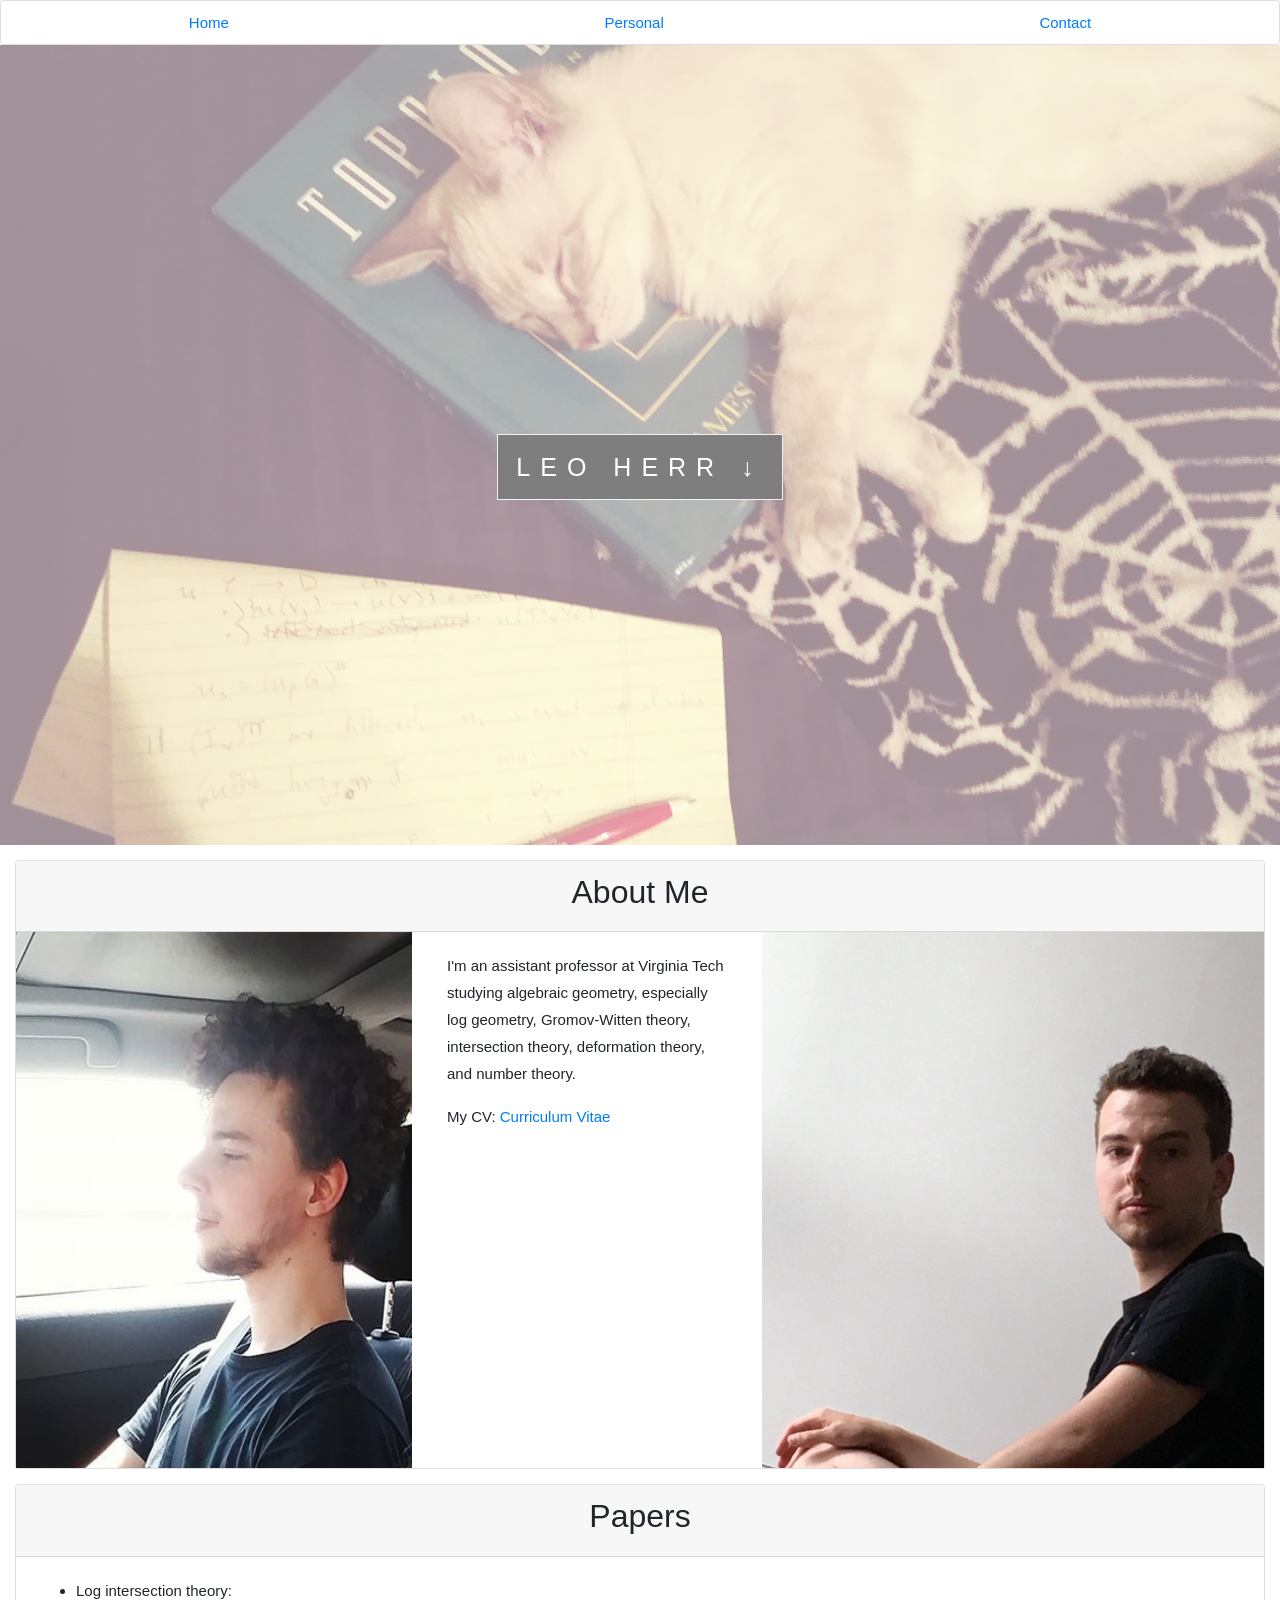
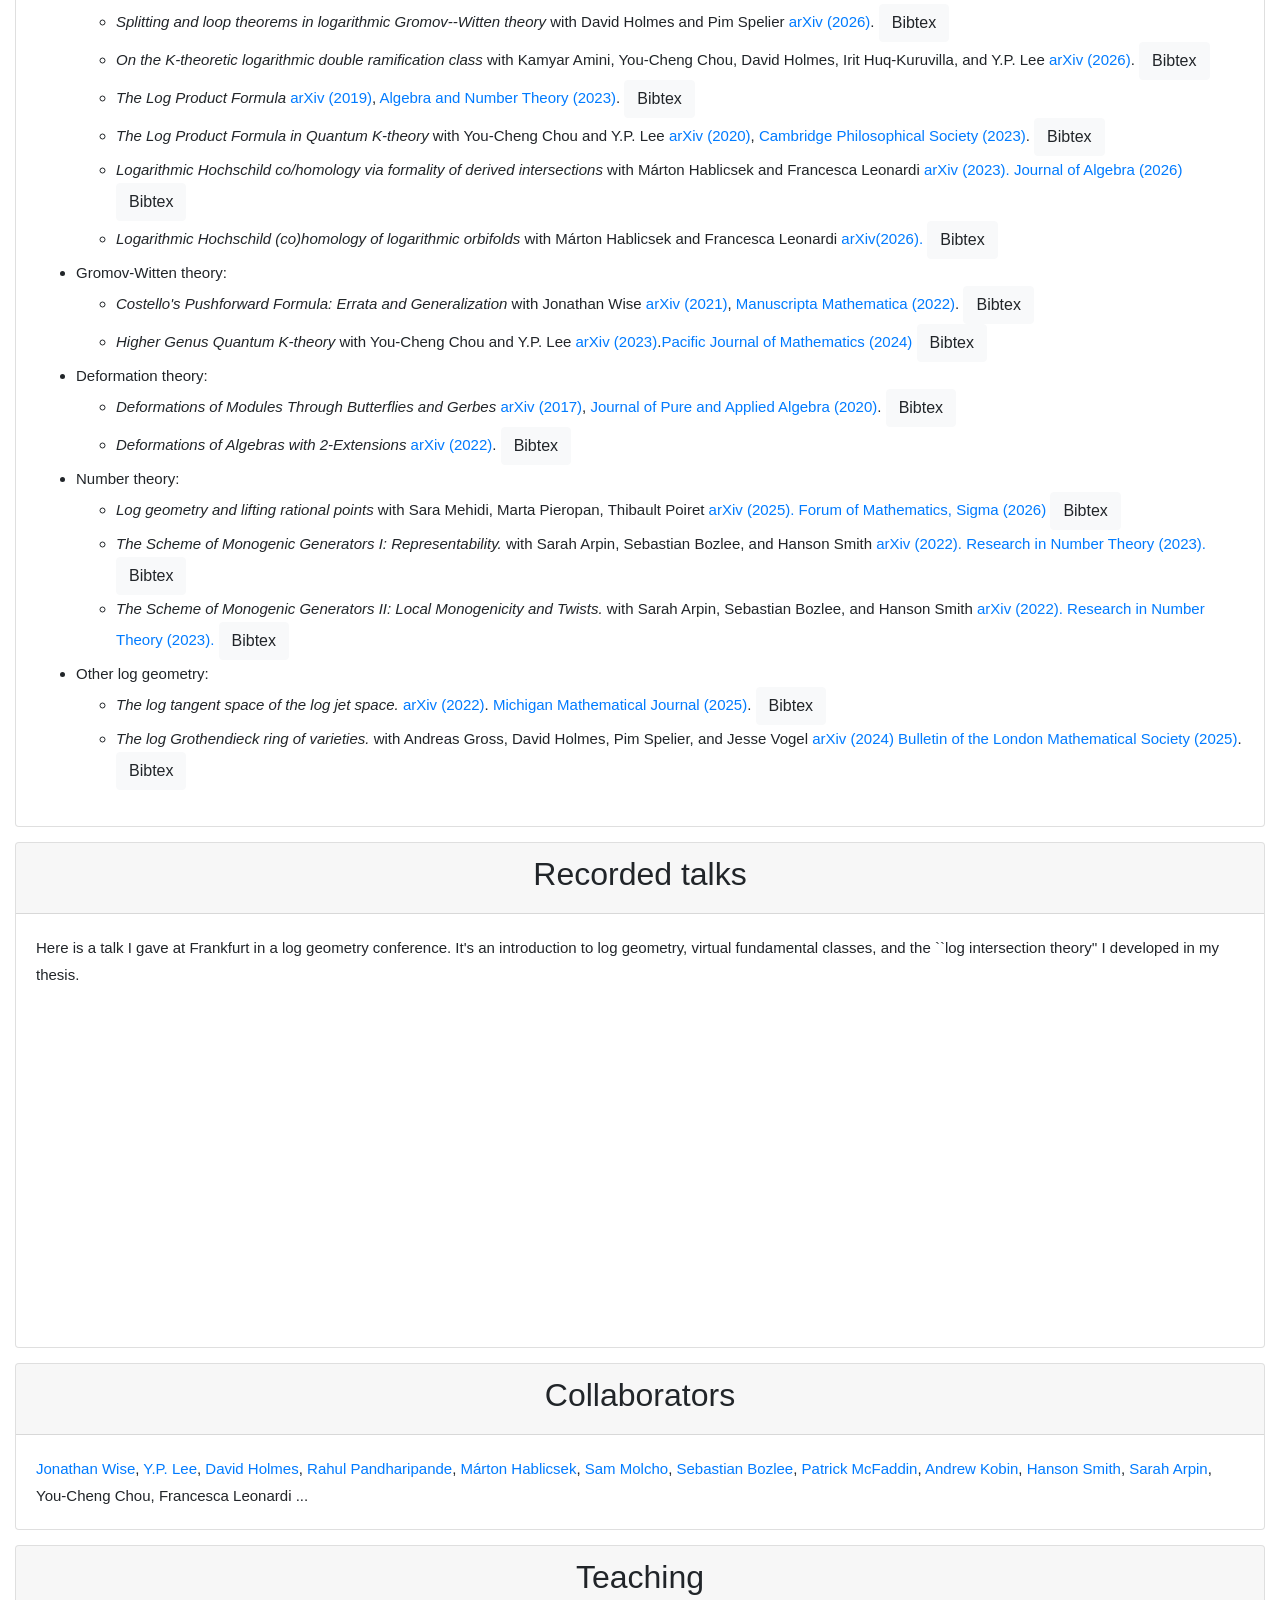
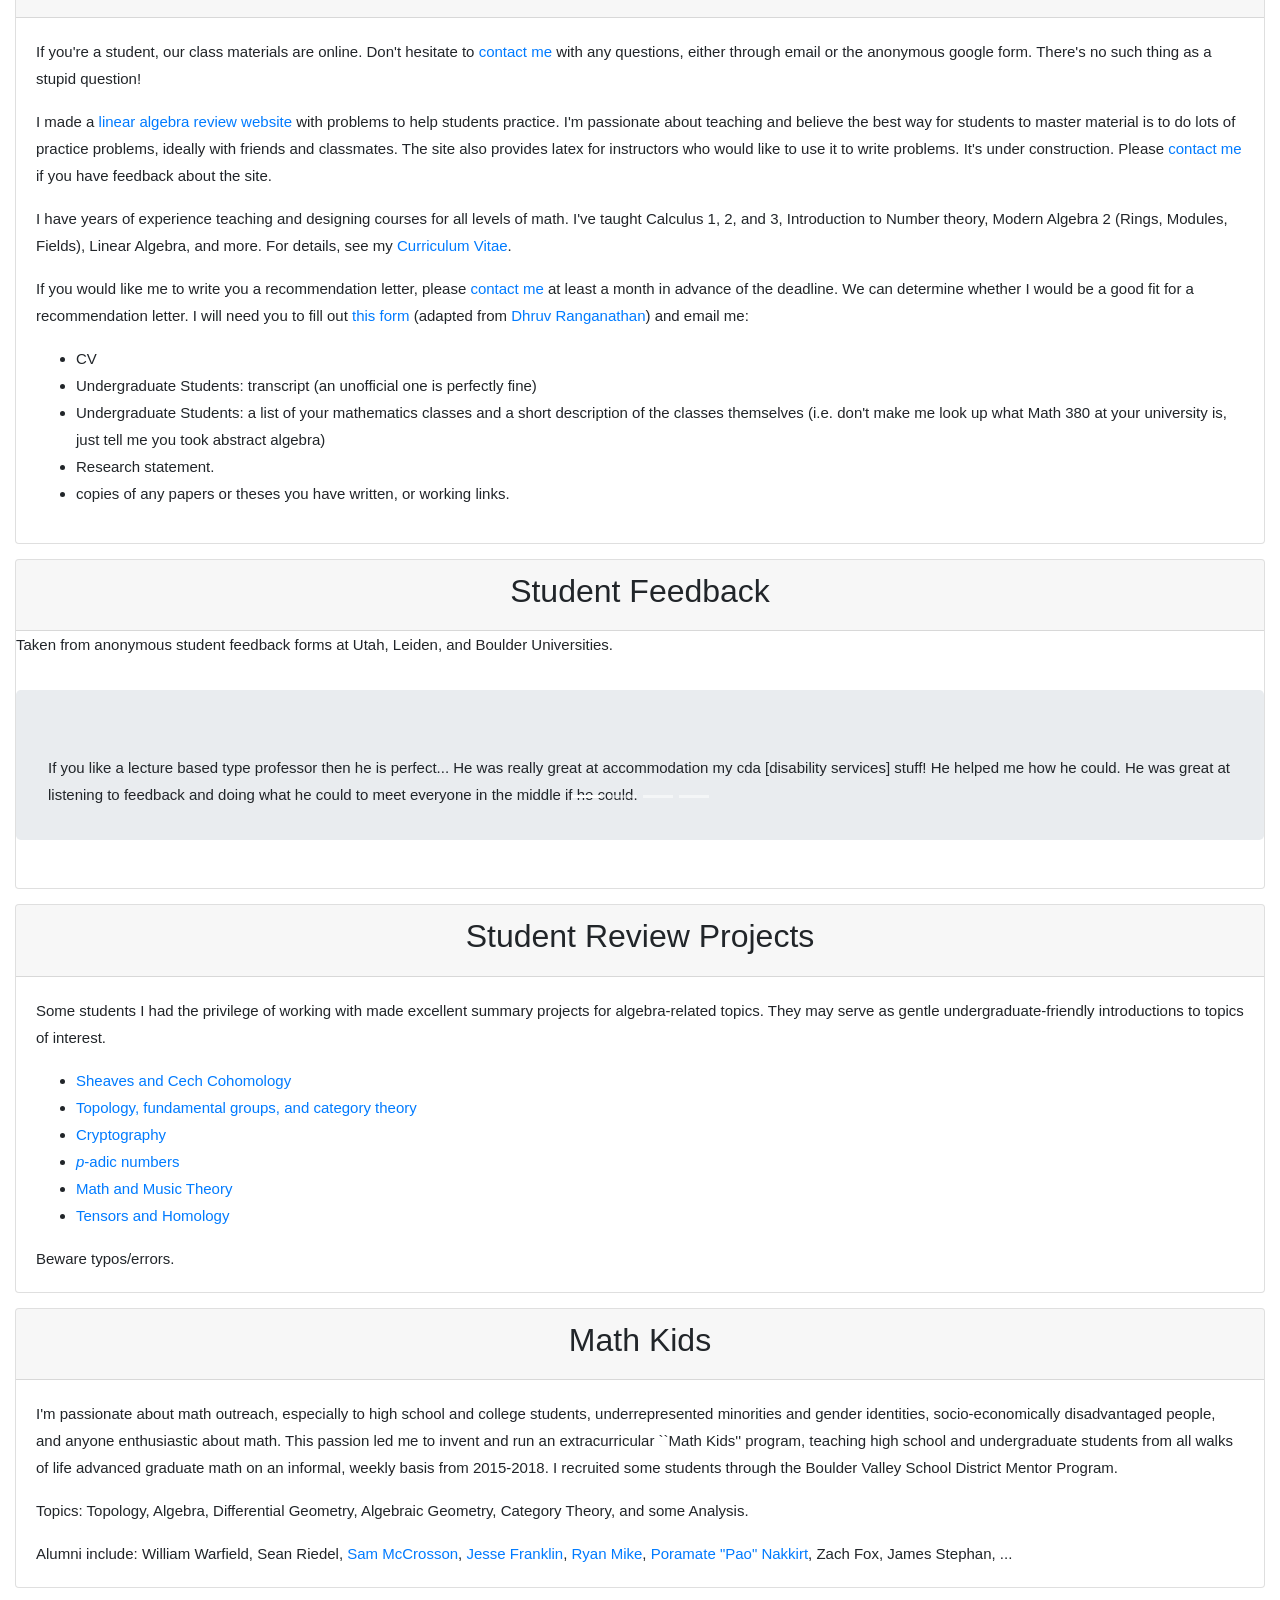
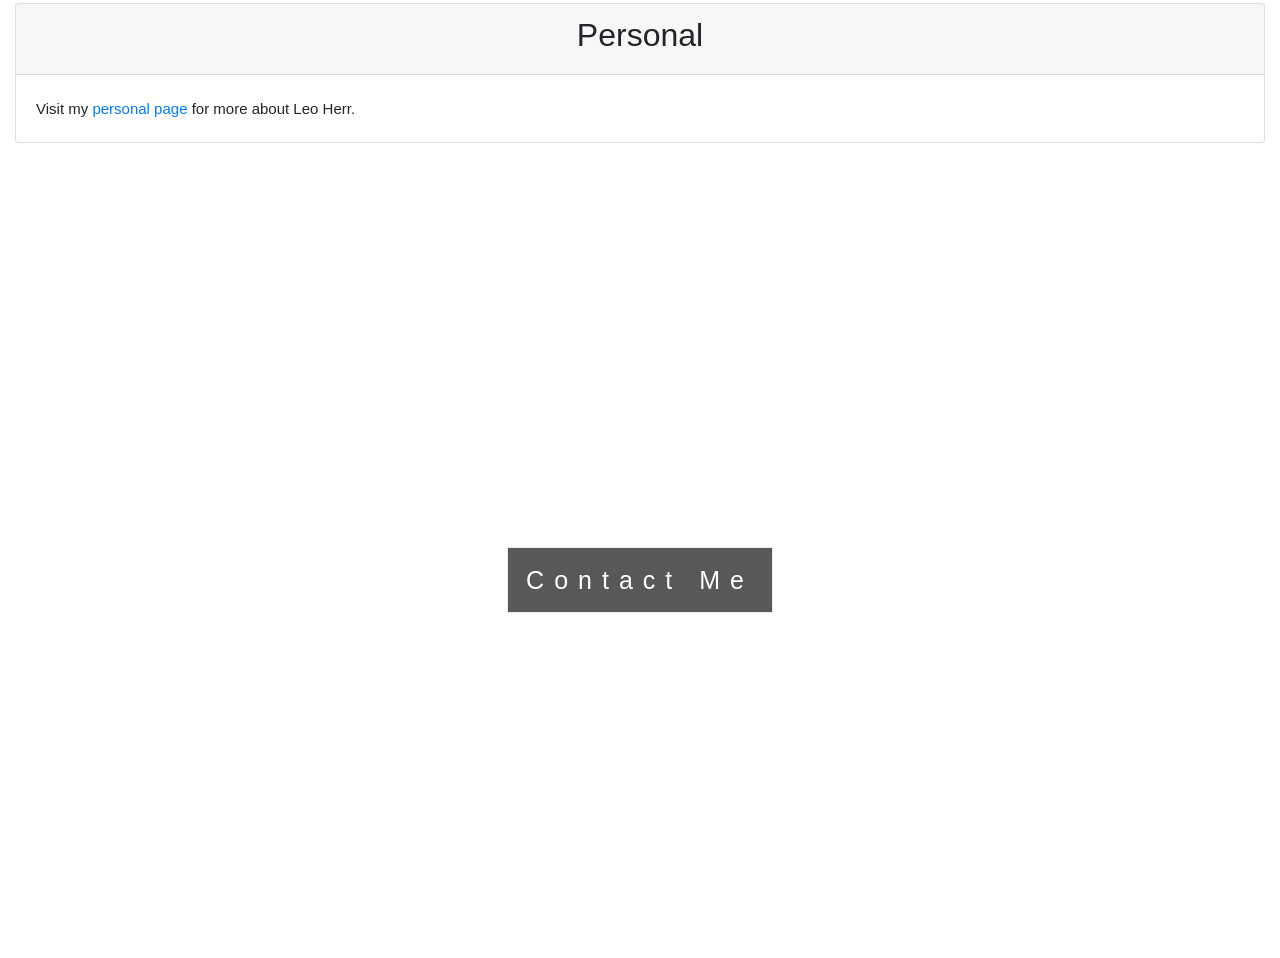
<file: index.html>
<!DOCTYPE html>
<html lang="en">
<head>
  <meta charset="utf-8">
  <meta name="viewport" content="width=device-width, initial-scale=1">
  <link rel="icon" href="data:image/svg+xml,<svg xmlns=%22http://www.w3.org/2000/svg%22 viewBox=%220 0 100 100%22><text y=%22.9em%22 font-size=%2290%22>&#x2115;</text></svg>">
  <link rel="stylesheet" href="https://maxcdn.bootstrapcdn.com/bootstrap/4.5.2/css/bootstrap.min.css">
  <script src="https://ajax.googleapis.com/ajax/libs/jquery/3.5.1/jquery.min.js"></script>
  <script src="https://cdnjs.cloudflare.com/ajax/libs/popper.js/1.16.0/umd/popper.min.js"></script>
  <script src="https://maxcdn.bootstrapcdn.com/bootstrap/4.5.2/js/bootstrap.min.js"></script>
  <link href="static/css/index.css" rel="stylesheet" type="text/css">
  
  <title>Home</title>
  <meta name="description" content="Home page of mathematician Leo Herr. Read about Leo's research and teaching or find easy ways to contact him.">
  <meta name="google-site-verification" content="od4n45Oozzlr8J4zWykw-f2-GGjbRMeCpTxCmH34zIw">
  <style>html { font-size: 100%; }</style>
</head>
<body>
  <div class="card sticky-top">
    <ul class="nav justify-content-center nav-fill">
      <li class="nav-item"><a class="nav-link active" href="index.html">Home</a></li>
      <li class="nav-item"><a class="nav-link" href="personal.html">Personal</a></li>
      <li class="nav-item"><a class="nav-link" href="contact.html">Contact</a></li>
    </ul>
  </div>
<div class="bgimg-1">
    <!--Scroll down and click-->
    <div class="caption">
    <span class="border" style="font-size:25px; color: white; opacity: 1.0;">LEO HERR &darr;</span>
    </div>
  </div>



<!-- Container (About Section) -->
<div class="w3-content w3-container w3-padding-64" id="about">

    



    <div class="card" id="aboutme">
        <div class="card-header">
            <h2>About Me</h2>
        </div>
        <div class="row">
            <img class="col-md-4" src="static/img/me_profile_in_car.jpg"/>
            <div class="card-body col-md-3">
                <p>I'm an assistant professor at Virginia Tech studying algebraic geometry,
                especially log geometry, Gromov-Witten theory, intersection theory, deformation theory, and number theory. </p>
                My CV:
                <a href="static/pdf/curriculum_vitae.pdf">Curriculum Vitae</a>
            </div>
            <img class="col-md-5" src="static/img/serious_pic.jpeg"/>
        </div>
    </div>


    <div class="card" id="researchpublications">
        <div class="card-header">
            <h2>Papers</h2>
        </div>
        <div class="card-body">
            <ul>
        <!--
            To add Bibtex button, copy bibtex code, come up with a new id, then add bibtex code to index.js file
        -->
                
                <li> Log intersection theory:
                    <ul>
                        <li>
                            <i>Splitting and loop theorems in logarithmic Gromov--Witten theory</i> with David Holmes and Pim Spelier <a href="https://arxiv.org/abs/2608.24718"> arXiv (2026)</a>. 
                            <button id="logcohft" type="button" class="btn btn-light" onclick="copyClipboard(this.id)">Bibtex</button>
                        </li>
                        <li>
                            <i>On the K-theoretic logarithmic double ramification class</i> with Kamyar Amini, You-Cheng Chou, David Holmes, Irit Huq-Kuruvilla, and Y.P. Lee <a href="https://arxiv.org/abs/2607.13376"> arXiv (2026)</a>. 
                            <button id="logdrkthy" type="button" class="btn btn-light" onclick="copyClipboard(this.id)">Bibtex</button>
                        </li>
                        <li><i>The Log Product Formula</i> <a href="https://arxiv.org/abs/1908.04936">arXiv (2019)</a>, <a href="https://msp.org/ant/2023/17-7/p02.xhtml">Algebra and Number Theory (2023)</a>.
                        <button id="logprodfmla" type="button" class="btn btn-light" onclick="copyClipboard(this.id)">Bibtex</button>
                        </li>

                        <li><i>The Log Product Formula in Quantum K-theory</i> with You-Cheng Chou and Y.P. Lee <a href = "https://arxiv.org/abs/2012.09379">arXiv (2020)</a>, <a href="https://www.cambridge.org/core/journals/mathematical-proceedings-of-the-cambridge-philosophical-society/article/abs/log-product-formula-in-quantum-ktheory/799DAE6C2CA98CD80D6782DBB6D5A0A4#">Cambridge Philosophical Society (2023)</a>.
                        <button id="logprodfmlaqkthy" type="button" class="btn btn-light" onclick="copyClipboard(this.id)">Bibtex</button>
                        </li>
                        <li>
                            <i>Logarithmic Hochschild co/homology via formality of derived intersections</i> with Márton Hablicsek and Francesca Leonardi <a href="https://arxiv.org/abs/2308.09447">arXiv (2023).</a> <a href="https://www.sciencedirect.com/science/article/pii/S0021869325004703">Journal of Algebra (2026)</a>
                            <button id="loghochschild" type="button" class="btn btn-light" onclick="copyClipboard(this.id)">Bibtex</button>
                        </li>
                        <li>
                            <i>Logarithmic Hochschild (co)homology of logarithmic orbifolds</i> with Márton Hablicsek and Francesca Leonardi <a href="https://arxiv.org/abs/2604.12983">arXiv(2026).</a> <button id="logorbifoldlogHH" type="button" class="btn btn-light" onclick="copyClipboard(this.id)">Bibtex</button>
                        </li>
                    </ul>
                </li>
            
                <li> Gromov-Witten theory:
                    <ul>
                        <li><i>Costello's Pushforward Formula: Errata and Generalization</i> with Jonathan Wise <a href="https://arxiv.org/abs/2103.10348"> arXiv (2021)</a>, <a href="https://rdcu.be/cOwiF">Manuscripta Mathematica (2022)</a>.
                        <button id="costello" type="button" class="btn btn-light" onclick="copyClipboard(this.id)">Bibtex</button>
                        </li>
                        <li><i>Higher Genus Quantum K-theory</i> with You-Cheng Chou and Y.P. Lee <a href="https://arxiv.org/abs/2305.10137"> arXiv (2023)</a>.<a href="https://msp.org/pjm/2024/330-1/pjm-v330-n1-p04-p.pdf">Pacific Journal of Mathematics (2024) </a>
                        <button id="costellokthy" type="button" class="btn btn-light" onclick="copyClipboard(this.id)">Bibtex</button>
                        </li>
                    
                    </ul>
                </li>
            
                <li> Deformation theory:
                    <ul>
                        <li>
                        <i>Deformations of Modules Through Butterflies and Gerbes</i> <a href="https://arxiv.org/abs/1712.01384">arXiv (2017)</a>, <a href="https://www.sciencedirect.com/science/article/pii/S0022404919301288">Journal of Pure and Applied Algebra (2020)</a>.
                        
                        <button id="defmsmodules" type="button" class="btn btn-light" onclick="copyClipboard(this.id)">Bibtex</button>
                        </li>
                        <li>
                        <i>Deformations of Algebras with 2-Extensions</i> <a href="https://arxiv.org/abs/2204.12040">arXiv (2022)</a>.
                        <button id="defmsalgs" type="button" class="btn btn-light" onclick="copyClipboard(this.id)">Bibtex</button>
                        </li>
                    </ul>

                <li>
                    Number theory:
                    <ul>
                        <li>
                            <i>Log geometry and lifting rational points</i> with Sara Mehidi, Marta Pieropan, Thibault Poiret <a href="https://arxiv.org/abs/2509.12167">arXiv (2025).</a>
                            <a href="https://doi.org/10.1017/fms.2026.10275">Forum of Mathematics, Sigma (2026)</a>
                            <button id="logrationalpoints" type="button" class="btn btn-light" onclick="copyClipboard(this.id)">Bibtex</button>
                        </li>
                        <li>
                            <i>The Scheme of Monogenic Generators I: Representability.</i> with Sarah Arpin, Sebastian Bozlee, and Hanson Smith <a href="https://arxiv.org/abs/2108.07185">arXiv (2022).</a>
                            <a href="https://link.springer.com/article/10.1007/s40993-022-00419-5">
                            Research in Number Theory (2023). 
                            </a>
                            <button id="monogen1" type="button" class="btn btn-light" onclick="copyClipboard(this.id)">Bibtex</button>
                        </li>
                        <li>
                            <i>The Scheme of Monogenic Generators II: Local Monogenicity and Twists.</i> with Sarah Arpin, Sebastian Bozlee, and Hanson Smith <a href="https://arxiv.org/abs/2205.04620">arXiv (2022).</a>
                            <a href="https://link.springer.com/article/10.1007/s40993-023-00449-7">
                            Research in Number Theory (2023).
                            </a>
                            <button id="monogen2" type="button" class="btn btn-light" onclick="copyClipboard(this.id)">Bibtex</button>
                        </li>
                    </ul>
                </li>

                
                <li>
                    Other log geometry:
                    <ul>
                        <li>
                            <i>The log tangent space of the log jet space.</i> <a href="https://arxiv.org/abs/2210.08505">arXiv (2022)</a>. <a href="https://doi.org/10.1307/mmj/20226328">Michigan Mathematical Journal (2025)</a>. 
                            <button id="logjets" type="button" class="btn btn-light" onclick="copyClipboard(this.id)">Bibtex</button>
                        </li>

                        <li>
                            <i>The log Grothendieck ring of varieties.</i> with Andreas Gross, David Holmes, Pim Spelier, and Jesse Vogel <a href="https://arxiv.org/abs/2412.07715">arXiv (2024)</a> <a href="https://londmathsoc.onlinelibrary.wiley.com/doi/10.1112/blms.70204">Bulletin of the London Mathematical Society (2025)</a>. 
                            <button id="loggrothendieck" type="button" class="btn btn-light" onclick="copyClipboard(this.id)">Bibtex</button>
                        </li>
                    </ul>
                </li>


            </ul>   
        </div>


    </div>

    <div class="card" id="researchtalks">
        <div class="card-header">
            <h2>Recorded talks</h2>
        </div>
        <div class="card-body">
            <p>Here is a talk I gave at Frankfurt in a log geometry conference. It's an introduction to log geometry, virtual fundamental classes, and the ``log intersection theory'' I developed in my thesis. </p>
            
            <iframe width="560" height="315" src="https://www.youtube.com/embed/Nevq28cR1Qw" title="YouTube video player" frameborder="0" allow="accelerometer; autoplay; clipboard-write; encrypted-media; gyroscope; picture-in-picture; web-share" allowfullscreen></iframe>
        </div>
    </div>


    <div class="card">
        <div class="card-header">
            <h2>Collaborators</h2>
        </div>
        <div class="card-body">
            <a href="http://math.colorado.edu/~jonathan.wise/">Jonathan Wise</a>,
            <a href="https://www.math.utah.edu/~yplee/">Y.P. Lee</a>,
            <a href="http://www.davidholmes.nl/">David Holmes</a>, 
            <a href="https://people.math.ethz.ch/~rahul/">Rahul Pandharipande</a>,
            <a href="https://sites.google.com/site/mhablicsek/">Márton Hablicsek</a>,
            <a href="http://math.huji.ac.il/~samouilmolcho/">Sam Molcho</a>,
            <a href="https://math.colorado.edu/~sebo2151/">Sebastian Bozlee</a>,
            <a href="https://mcfaddin.github.io/">Patrick McFaddin</a>,
            <a href="https://www.andrewkobin.com/">Andrew Kobin</a>,
            <a href="https://www.hansonsmath.info/">Hanson Smith</a>,
            <a href="https://sites.google.com/view/saraharpin">Sarah Arpin</a>,
            <a>You-Cheng Chou</a>,
            <a>Francesca Leonardi</a>
            ...
            <!--
            <a href="https://www.math.utah.edu/~defernex/">Tommaso de Fernex</a>,
            <a href="https://sites.google.com/view/vaideheethatte">Vaidehee Thatte</a>,

            -->
        </div>
    </div>

    <div class="card" id="teaching">
        <div class="card-header">
            <h2>Teaching</h2>
        </div>
        <div class="card-body">
            <p class="card-text">If you're a student, our class materials are online. Don't hesitate to <a href="contact.html">contact me</a> with any questions, either 
                through email or the anonymous google form. There's no such thing as a stupid question! 
            </p>

            <p class="card-text">
                I made a <a href="http://www.endlesslinearalgebra.com/">linear algebra review website</a> with problems to help students practice. I'm passionate about teaching and believe 
                the best way for students to master material is to do lots of practice problems, ideally with friends and classmates. 
                The site also provides latex for instructors who would like to use it to write problems. 
                It's under construction. Please <a href="contact.html">contact me</a> if you have feedback about the site. 
            </p>


            <p class="card-text">
                I have years of experience teaching and designing courses for all levels of math. I've taught Calculus 1, 2, and 3, Introduction to Number theory,
                Modern Algebra 2 (Rings, Modules, Fields), Linear Algebra, and more. For details, see my <a href="static/pdf/curriculum_vitae.pdf">Curriculum Vitae</a>.
            </p>
            <p class="card-text">
                If you would like me to write you a recommendation letter, please <a href="contact.html">contact me</a> at least a month in advance of the deadline. We can determine whether I would be a good fit for a recommendation letter. 
                I will need you to fill out <a href="https://forms.gle/ojAAwSEpmRiNF8r37">this form</a> (adapted from <a href="https://www.dhruvrnathan.net/Letters-of-Recommendation">Dhruv Ranganathan</a>) and email me:
                <ul>
                    <li>CV</li>
                    <li>Undergraduate Students: transcript (an unofficial one is perfectly fine)</li>
                    <li>Undergraduate Students: a list of your mathematics classes and a short description of the classes themselves (i.e. don't make me look up what Math 380 at your university is, just tell me you took abstract algebra)</li>
                    <li>Research statement.</li>
                    <li>copies of any papers or theses you have written, or working links.</li>
                </ul>
                
            </p>
        </div>
    </div>


<div class="card">
    <div class="card-header">
        <h2>Student Feedback</h2>
    </div>
    <p class="card-text">
        Taken from anonymous student feedback forms at Utah, Leiden, and Boulder Universities. 
    </p>

    <p class="card-text">
        <div class="jumbotron" style="height: 10em;">
        <div id="carouselExampleIndicators" class="carousel slide" data-ride="carousel">
            <ol class="carousel-indicators">
            <li data-target="#carouselExampleIndicators" data-slide-to="0" class="active"></li>
            <li data-target="#carouselExampleIndicators" data-slide-to="1"></li>
            <li data-target="#carouselExampleIndicators" data-slide-to="2"></li>
            <li data-target="#carouselExampleIndicators" data-slide-to="3"></li>
            </ol>
            <div class="carousel-inner">
              <div class="carousel-item active">
                <p class="d-block w-100" alt="First slide">
                    If you like a lecture based type professor then he is perfect... He was really great at accommodation my cda [disability services] stuff! He helped me how
                    he could. He was great at listening to feedback and doing what he could to meet everyone in the middle if he could.
                </p>
              </div>
              <div class="carousel-item">
                <p class="d-block w-100" alt="Second slide">
                    Very passionate, really upped my interest for the course during the second half [which Leo taught]. Frequently gave insight into follow-up material and
                    talked about his research, which I really appreciate. Big fan :)
                    
                    <!--He's a capable instructor. He is excited about math, which is important. It's hard to learn when your professors are dull.-->
                    <br/>
                </p>
              </div>
              <div class="carousel-item">
                <p class="d-block w-100" alt="Third slide">
                    Prof. Leo Herr is clearly passionate about engaging his students. The lectures were well drawn out, he was always prepared and
                    seemed to have specific goals and strategies for each day of class. I would highly recommend taking a class from Dr. Herr. 
                </p>
              </div>

              
              <div class="carousel-item">
                <p class="d-block w-100" alt="Fourth slide">
                    This was a fun class. Your enthusiasm about the topic and teaching were visible and played a huge part of the overall success of
                    students in your class!
                    <br/>
                </p>
              </div>


            </div>
          </div>
        </div>
    </p>

</div>








    <div class="card" id="studentreviewprojects">
        <div class="card-header">
            <h2>Student Review Projects</h2>
        </div>

        <div class="card-body">
            <p class="card-text">
                Some students I had the privilege of working with made excellent summary projects for algebra-related topics. They may serve as gentle undergraduate-friendly introductions to topics of interest.
                
            </p>
            <p class="card-text">
                <ul>
                <li><a href="static/pdf/student_reviews/sheaves_cech.pdf">Sheaves and Cech Cohomology</a></li>
                <li><a href="static/pdf/student_reviews/topology_cats.pdf">Topology, fundamental groups, and category theory</a></li>
                <li><a href="static/pdf/student_reviews/crypto.pdf">Cryptography</a></li>
                <li><a href="static/pdf/student_reviews/p-adics.pdf"><i>p</i>-adic numbers</a></li>
                <li><a href="static/pdf/student_reviews/math_music.pdf">Math and Music Theory</a></li>
                <li><a href="static/pdf/student_reviews/tensors_homology.pdf">Tensors and Homology</a></li>
                </ul>
            </p>
            <p class="card-text">Beware typos/errors.</p>
        </div>

    </div>

    <div class="card" id="mathkids">
        <div class="card-header"><h2>Math Kids</h2></div>

        <div class="card-body">
            
            <p class="card-text">
                I'm passionate about math outreach, especially to high school and college students, underrepresented minorities and gender identities, 
                socio-economically disadvantaged people, and anyone enthusiastic about math. This passion led me to invent and run an extracurricular ``Math Kids'' program, 
                teaching high school and undergraduate students from all walks of life advanced graduate math on an informal, weekly basis from 2015-2018. 
                I recruited some students through the Boulder Valley School District Mentor Program. 
            </p>

            <p class="card-text">Topics: Topology, Algebra, Differential Geometry, Algebraic Geometry, Category Theory, and some Analysis.</p>

            <p class="card-text">Alumni include: William Warfield, Sean Riedel, <a href="https://math.montana.edu/directory/gtas.html">Sam McCrosson</a>, <a href="http://www.uvm.edu/~jfrankl2/">Jesse Franklin</a>, <a href="https://math.ucsd.edu/people/graduate-students/">Ryan Mike</a>, <a href="https://www.semanticscholar.org/author/Poramate-Nakkirt/1566595524">Poramate "Pao" Nakkirt</a>, Zach Fox, James Stephan, ...</p>
        
        </div>
    </div>


    <div class="card" id="personalwebsitelink">
        <div class="card-header"><h2>Personal</h2></div>
        <div class="card-body">
            <p class="card-text">Visit my <a href="personal.html">personal page</a> for more about Leo Herr.</p>
        </div>
    </div>

</div>


  

  
  
  <div class="bgimg-2">

    <div class="caption">
        <span class="border" style="font-size:25px;"><a href="contact.html" style="color: white">Contact Me</a></span>
        </div>
  </div>
  
  
 











  <script src="static/javascript/index.js"></script> <!-- Path: static\js\myScript.js -->

</body>
</html>
</file>
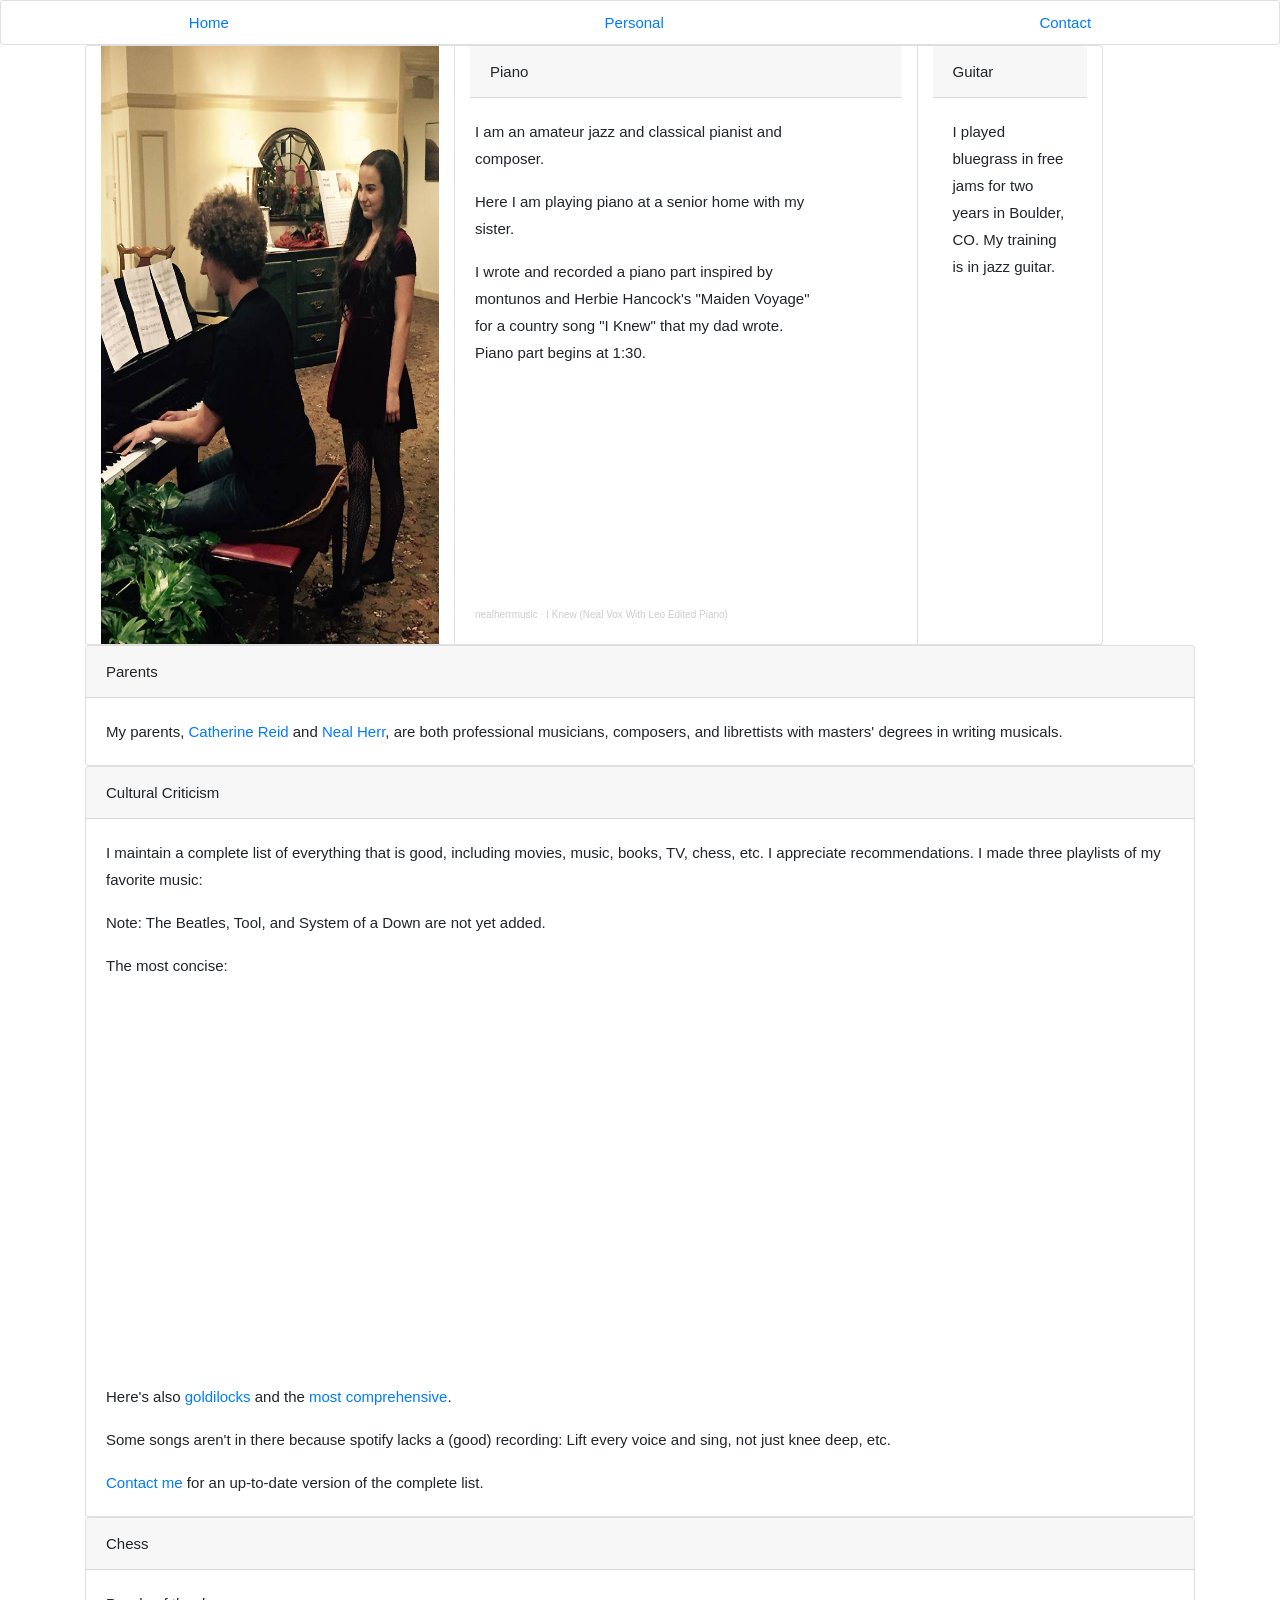
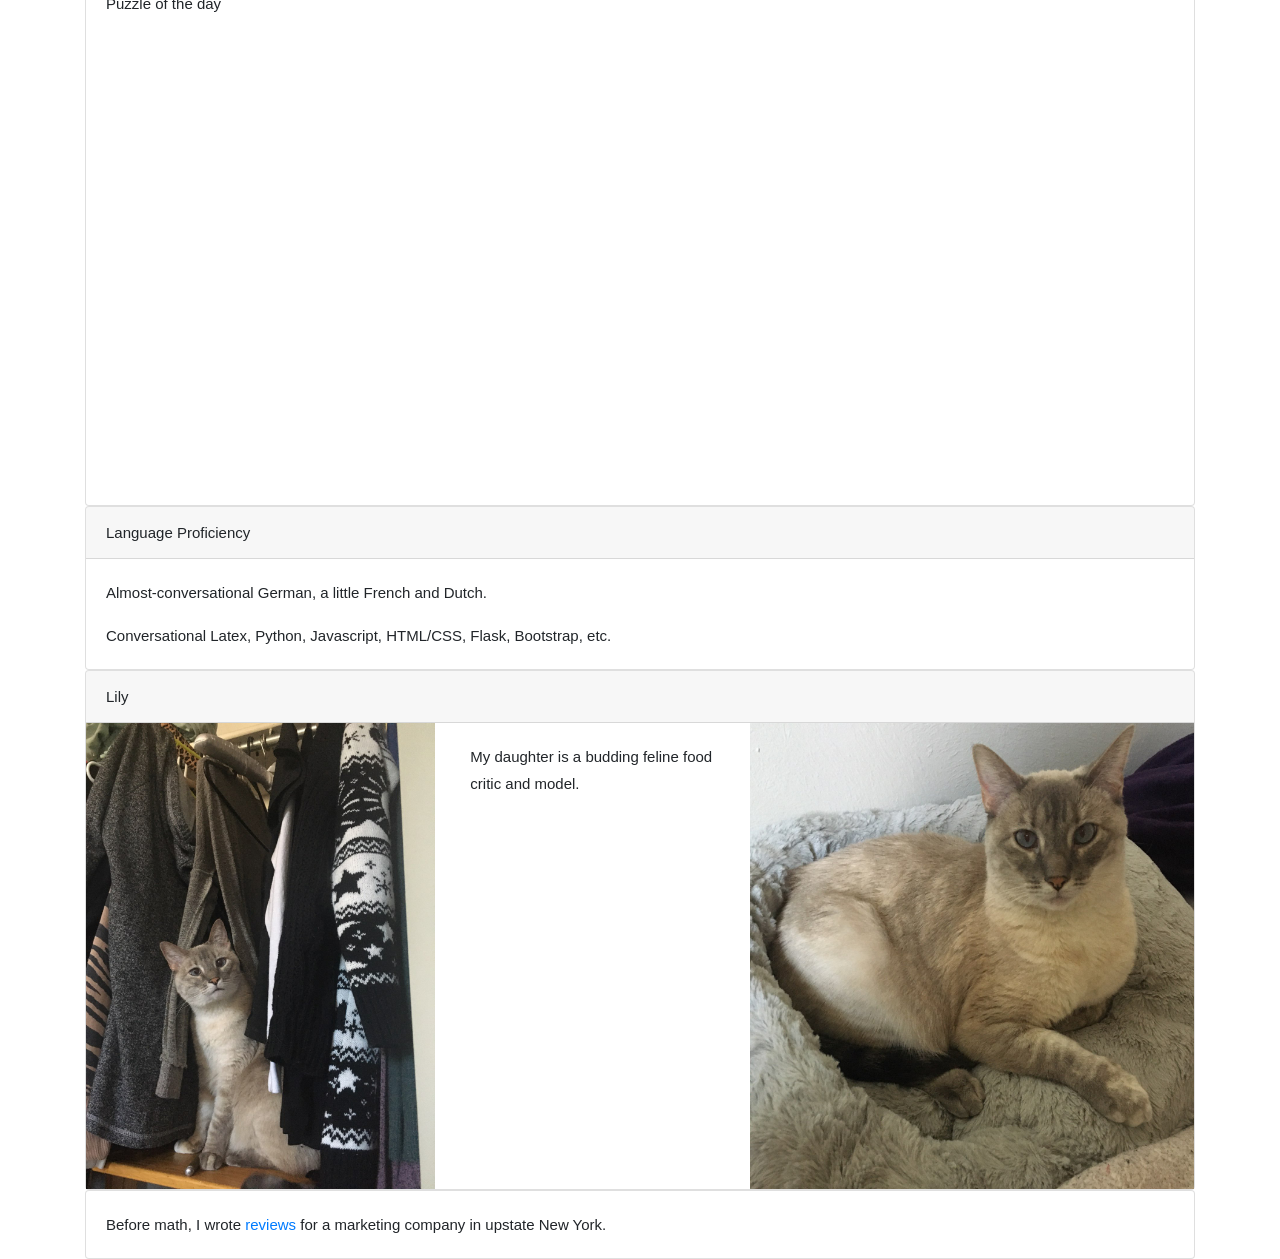
<file: personal.html>
<!DOCTYPE html>
<html lang="en">
<head>
  <meta charset="utf-8">
  <meta name="viewport" content="width=device-width, initial-scale=1">
  <link rel="icon" href="data:image/svg+xml,<svg xmlns=%22http://www.w3.org/2000/svg%22 viewBox=%220 0 100 100%22><text y=%22.9em%22 font-size=%2290%22>&#x2115;</text></svg>">
  <link rel="stylesheet" href="https://maxcdn.bootstrapcdn.com/bootstrap/4.5.2/css/bootstrap.min.css">
  <script src="https://ajax.googleapis.com/ajax/libs/jquery/3.5.1/jquery.min.js"></script>
  <script src="https://cdnjs.cloudflare.com/ajax/libs/popper.js/1.16.0/umd/popper.min.js"></script>
  <script src="https://maxcdn.bootstrapcdn.com/bootstrap/4.5.2/js/bootstrap.min.js"></script>
  <link href="static/css/index.css" rel="stylesheet" type="text/css">
  <link href="static/css/personal.css" rel="stylesheet" type="text/css">
  <title>Personal</title>
  <meta name="description" content="Personal page of Leo Herr. Read about his hobbies and listen to his music.">
  <meta name="google-site-verification" content="od4n45Oozzlr8J4zWykw-f2-GGjbRMeCpTxCmH34zIw">
  <style>html { font-size: 100%; }</style>
</head>
<body>
  <div class="card sticky-top">
    <ul class="nav justify-content-center nav-fill">
      <li class="nav-item"><a class="nav-link" href="index.html">Home</a></li>
      <li class="nav-item"><a class="nav-link active" href="personal.html">Personal</a></li>
      <li class="nav-item"><a class="nav-link" href="contact.html">Contact</a></li>
    </ul>
  </div>
<div class="container">
        
    <div class="card-group">
    <img class="card col-md-4" src="static/img/me_piano_lucy.jpg"/>
    
    
    <div class="card col-sm-5">
    
        <div class="card-header">Piano</div>
        <div class="row">
            <div class="card-body col-md-10">
                <p class="card-text">I am an amateur jazz and classical pianist and composer.</p>
    
                <p class="card-text">Here I am playing piano at a senior home with my sister. </p>
                <p>
                I wrote and recorded a piano part inspired by montunos and Herbie Hancock's "Maiden Voyage" for a country song "I Knew" that my dad wrote. Piano part begins at 1:30.
                <p>
                <iframe width="100%" height="200" scrolling="no" frameborder="no" allow="autoplay" src="https://w.soundcloud.com/player/?url=https%3A//api.soundcloud.com/tracks/1114789906&color=%23ff5500&auto_play=false&hide_related=false&show_comments=true&show_user=true&show_reposts=false&show_teaser=true&visual=true"></iframe><div style="font-size: 10px; color: #cccccc;line-break: anywhere;word-break: normal;overflow: hidden;white-space: nowrap;text-overflow: ellipsis; font-family: Interstate,Lucida Grande,Lucida Sans Unicode,Lucida Sans,Garuda,Verdana,Tahoma,sans-serif;font-weight: 100;"><a href="https://soundcloud.com/user-121849780" title="nealherrmusic" target="_blank" style="color: #cccccc; text-decoration: none;">nealherrmusic</a> · <a href="https://soundcloud.com/user-121849780/i-knew-neal-vox-with-leo-edited-piano" title="I Knew (Neal Vox With Leo Edited Piano)" target="_blank" style="color: #cccccc; text-decoration: none;">I Knew (Neal Vox With Leo Edited Piano)</a></div>
                
            </div>
        </div>
    </div>
    <div class="card col-sm-2">
        <div class="card-header">Guitar</div>
    
        <div class="card-body">
            <p class="card-text">I played bluegrass in free jams for two years in Boulder, CO. My training is in jazz guitar.</p>
        </div>
    </div>
    </div>
    
    <div class="card">
    <div class="card-header">Parents</div>
    
    <div class="card-body">
        My parents, <a href="http://www.reidmusic.org/">Catherine Reid</a> and <a href="http://www.nealsongs.com/">Neal Herr</a>,
        are both professional musicians, composers, and librettists with masters' degrees in writing musicals.
    
    </div>
    
    </div>
    
    
    
    <div class="card">
    <div class="card-header">Cultural Criticism</div>
    
    <div class="card-body">
        <p class="card-text">
            I maintain a complete list of everything that is good, including movies, music, books, TV, chess, etc. I appreciate recommendations. I made three playlists of my favorite music:
        </p>
        <p class="card-text">
            Note: The Beatles, Tool, and System of a Down are not yet added. 
        </p>
        <p>
            The most concise:
            <iframe src="https://open.spotify.com/embed/playlist/4Aw85XGnl3mL3BaNKVAQ40" width="100%" height="380" frameBorder="0" allowtransparency="true" allow="encrypted-media"></iframe>
        
        </p>
        <p>
            Here's also <a href="https://open.spotify.com/playlist/31OuaGbUSScrRGDFbfI1nN?si=4a0df996e1dd4f98">goldilocks</a> and the
            <a href="https://open.spotify.com/playlist/7k3kMh4hsWBdupjGC3TeQb?si=c2d028f108f64aef">most comprehensive</a>.
        </p>
        <p>
            Some songs aren't in there because spotify lacks a (good) recording: Lift every voice and sing, not just knee deep, etc. 
        </p>
        <p class="card-text"><a href="contact.html">Contact me</a> for an up-to-date version of the complete list.</p>
    </div>
    </div>


    <div class="card">
    <div class="card-header">Chess</div>
    <div class="card-body">
        <p class="card-text">Puzzle of the day</p>
        <iframe src="https://lichess.org/training/frame?theme=brown&bg=dark" style="width: 400px; height: 444px;" allowtransparency="true" frameborder="0"></iframe>
    </div>
    </div>
    <div class="card">
    <div class="card-header">Language Proficiency</div>
    
    <div class="card-body">
        <p class="card-text">Almost-conversational German, a little French and Dutch.</p>
        <p class="card-text">Conversational Latex, Python, Javascript, HTML/CSS, Flask, Bootstrap, etc.</p>
    </div>
    </div>
    
    
    <div class="card">
    <div class="card-header">Lily</div>
    
    <div class="row">
        <img class="col-md-4" src="static/img/lily_curious_closet.jpg"/>
        <div class="card-body col-md-3">
            <p class="card-text">
                My daughter is a budding feline food critic and model.
            </p>
        </div>
        <img class="col-md-5" src="static/img/lily_headshot.jpg"/>
    </div>
    </div>


    <div class="card">
        <div class="card-body">
            <div class="card-text">Before math, I wrote <a href="https://www.saratoga.com/whatsnew/2013/08/lil-wayne-review/">reviews</a> for a marketing company in upstate New York. </div>
        </div>
    </div>




</div>

</body>
</html>
</file>
<file: static/css/index.css>
#jobmarket {
  font-style: italic;
}

.carousel .item {
  height: 300 px;
}

body, html {
    height: 100%;
    margin: 0;
    font: 400 15px/1.8 "Lato", sans-serif;
    color: #black;
  }

  #about > .card {
      margin: 15px;
  }
  
  .bgimg-1, .bgimg-2, .bgimg-3, .bgimg-4, .bgimg-5, .bgimg-6, .bgimg-7 {
    position: relative;
    opacity: 0.65;
    background-attachment: fixed;
    background-position: center;
    background-repeat: no-repeat;
    background-size: cover;
    min-height: min(90vh, 800px);
  
  }
  .bgimg-1 {
    background-image: url("../img/lily_math_books.jpg");
    opacity: .5;
  }


  #about ul{
      text-align: left;
  }
  
  .bgimg-2 {
    background-image: url("../img/tree_branch_garage.JPG");
    padding-left: 10%;
  }
  
  .bgimg-3 {
    background-image: url("../img/scrolly/musicdirector.jpg");
  }
  
  .bgimg-4 {
    background-image: url("../img/scrolly/painter.jpg");
  }
  
  .bgimg-5 {
    background-image: url("../img/scrolly/resolutions.jpg");
  }
  
  .bgimg-6 {
    background-image: url("../img/scrolly/teacher.jpg");
  }
  .bgimg-7 {
    background-image: url("../img/scrolly/aboutme.jpg");
    opacity: .4;
  }
  
  .caption {
    position: absolute;
    left: 0;
    top: 50%;
    width: 100%;
    opacity: 1;
    text-align: center;
    color: white;
  }

  .research {
    position: absolute;
    top: 30%;
    width: 80%;
    opacity: 1;
  }

  .contactme {
    position: absolute;
    top: 50%;
    opacity: 1;
    text-align: center;

  }
  
  .caption span.border {
    background-color: #000;
    color: #fff;
    padding: 18px;
    font-size: 25px;
    letter-spacing: 10px;
  }

  h2 {
    text-align: center;
  }
  
  h3 {
    letter-spacing: 5px;
    text-transform: uppercase;
    font: 20px "Lato", sans-serif;
    color: #111;
  }
  
  /* Turn off parallax scrolling for tablets and phones */
  @media only screen and (max-device-width: 1024px) {
    .bgimg-1, .bgimg-2, .bgimg-3 {
      background-attachment: scroll;
    }
  }
</file>
<file: static/css/personal.css>
nav {
    padding: 5px;
    width: 100%;
}



card {
    margin: 5px;
}
</file>
